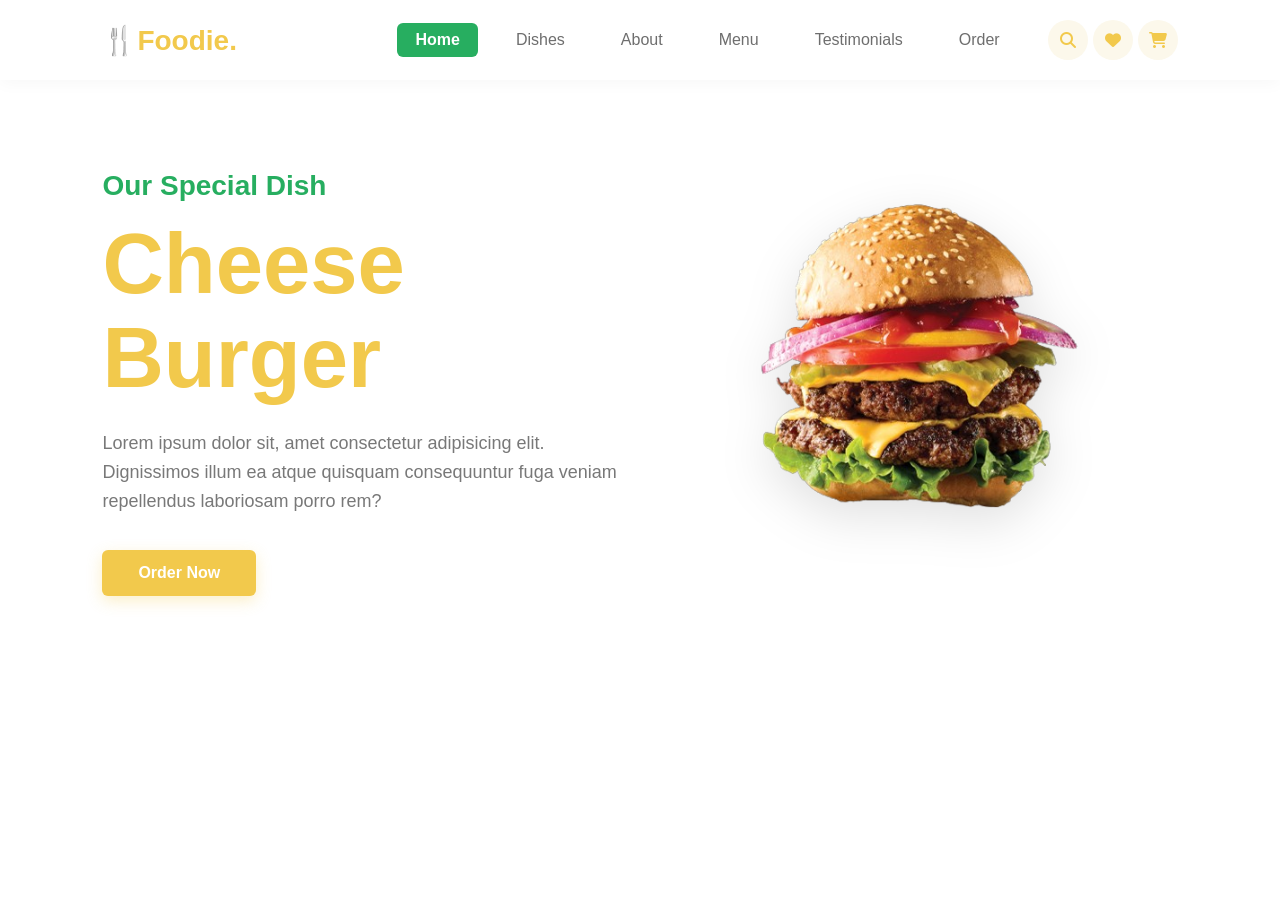
<file: index.html>
<!DOCTYPE html>
<html lang="en">
<head>
    <meta charset="UTF-8">
    <meta name="viewport" content="width=device-width, initial-scale=1.0">
    <title>Foodie</title>
    <link rel="stylesheet" href="https://cdnjs.cloudflare.com/ajax/libs/font-awesome/6.4.0/css/all.min.css">
    <link rel="stylesheet" href="style.css">
</head>
<body>

    <div class="navbar2">
        <div class="heading">
            <h6>🍴Foodie.</h6>
        </div>
        
        <div class="nav-links">
            <a href="#home" class="active-link">Home</a>
            <a href="#dishes">Dishes</a>
            <a href="#about">About</a>
            <a href="#menu">Menu</a>
            <a href="#testimonials">Testimonials</a>
            <a href="#order">Order</a>
            
            <div class="icons">
                <i class="fa-solid fa-magnifying-glass icon-btn"></i>
                <i class="fa-solid fa-heart icon-btn"></i>
                <i class="fa-solid fa-cart-shopping icon-btn"></i> 
            </div>
        </div>
    </div>

    <div class="container">
        <div class="text">
            <p id="p1" class="margins">Our Special Dish</p>
            <h1 id="head1">Cheese Burger</h1>
            <p class="margins" id="p2">Lorem ipsum dolor sit, amet consectetur adipisicing elit. Dignissimos illum ea atque quisquam consequuntur fuga veniam repellendus laboriosam porro rem?</p>
            <button>Order Now</button>
        </div>
        
        <div class="hero-image">
            <img src="macburger.png" alt="mac burger">
        </div>
    </div>

</body>
</html>
</file>
<file: style.css>
* {
    padding: 0;
    margin: 0;
    box-sizing: border-box;
}

body {
    font-family: 'Gill Sans', 'Gill Sans MT', Calibri, 'Trebuchet MS', sans-serif;
    background-color: #ffffff;
    overflow-x: hidden;
}

.navbar2 {
    display: flex;
    justify-content: space-between; 
    align-items: center;
    background-color: rgb(255, 255, 255);
    padding: 20px 8%; 
    box-shadow: rgba(0, 0, 0, 0.03) 0px 4px 15px; 
}

.heading h6 {
    font-size: 28px;
    font-weight: 700;
    color: #F2C94C; 
}
.heading h6 span {
    color: #27ae60; 
}

.nav-links {
    display: flex;
    align-items: center;
    gap: 20px; 
}

.nav-links a {
    color: rgb(110, 110, 110);
    text-decoration: none;
    font-size: 16px;
    font-weight: 500;
    padding: 8px 18px;
    transition: all 0.3s ease;
}

.nav-links a.active-link {
    background-color: #27ae60;
    color: white;
    border-radius: 6px;
    font-weight: 600;
}


.icons {
    display: flex;
    align-items: center;
    gap: 5px;
    margin-left: 10px; 
}


.icon-btn {
    font-size: 16px;
    color: #F2C94C; 
    background-color: #fcf8eb; 
    border-radius: 50%;
    display: inline-flex;
    align-items: center;
    justify-content: center;
    width: 40px;
    height: 40px;
    cursor: pointer;
    transition: all 0.2s ease;
}

.icon-btn:hover {
    background-color: #f5ebd0;
    transform: scale(1.05);
}


.container {
    display: flex;
    align-items: center;
    justify-content: space-between;
    padding: 90px 8%;  
    max-width: 1400px;
    margin: 0 auto;
}

.text {
    flex: 1; 
    padding-right: 40px;
}

.hero-image {
    flex: 1; 
    display: flex;
    justify-content: flex-end; 
}

#p1 {
    color: #27ae60; 
    font-size: 28px;
    font-weight: 600;
    margin-bottom: 15px;
}

#head1 {
    font-size: 85px; 
    font-weight: 700;
    color: #F2C94C; 
    margin-bottom: 25px;
    line-height: 1.1;
}

#p2 {
    color: rgb(120, 120, 120);
    font-size: 18px;
    line-height: 1.6;
    margin-bottom: 35px;
    max-width: 520px; 
}

button {
    background-color: #F2C94C;
    color: white;
    font-size: 16px;
    font-weight: 600;
    padding: 14px 36px;
    border: none;
    border-radius: 6px;
    cursor: pointer;
    box-shadow: 0px 5px 15px rgba(242, 201, 76, 0.3);
    transition: background-color 0.3s ease;
}

button:hover {
    background-color: #e2b736;
}

.hero-image img {
    width: 100%;
    max-width: 620px; 
    height: auto;
    filter: drop-shadow(0px 15px 25px rgba(0, 0, 0, 0.12)); 
}
</file>
